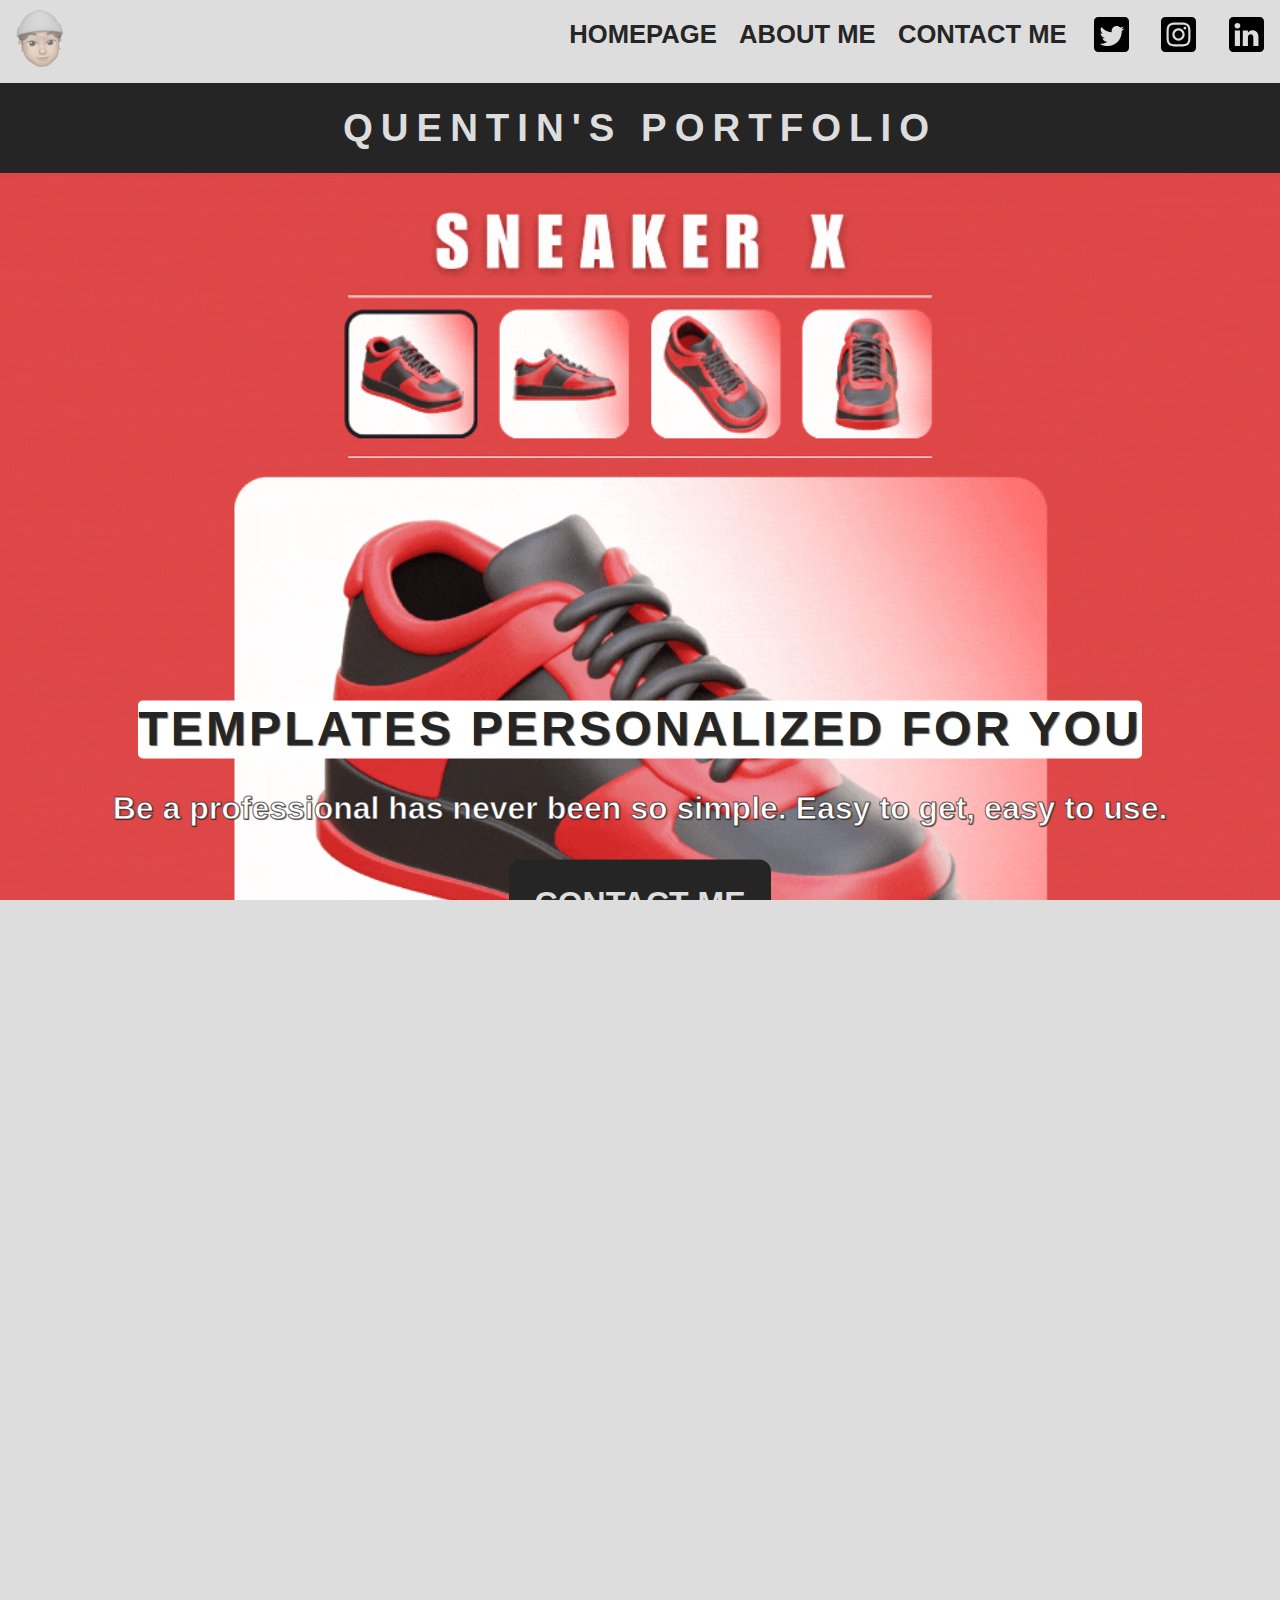
<file: index.html>
<!doctype html>
<html class="no-js" lang="en">

<head>
  <meta charset="utf-8">
  <title>Quentin's portfolio</title>
  <meta name="description" content="Welcome to my portfolio.">
  <meta name="viewport" content="width=device-width, initial-scale=1">

  <meta property="og:title" content="">
  <meta property="og:type" content="">
  <meta property="og:url" content="">
  <meta property="og:image" content="">

  <link rel="manifest" href="site.webmanifest">
  <link rel="icon" href="icon.png">

  <link rel="stylesheet" href="./css/normalize.css">
  <link rel="stylesheet" href="./css/main.css">

  <meta name="theme-color" content="#fafafa">
</head>

<body>
	<header class="header">
		<div class="face-logo">
			<a class="face-link" href="./index.html">
				<img src="./img/face-logo.png" width="80px" alt="logo-of-quentin-portfolio">
			</a>
		</div>
		<nav>
			<div class="navbar">
				<div class="container nav-container">
					<input type="checkbox" class="checkbox" id="menu-toggle"/>
					<label for="menu-toggle" class="hamburger-lines" aria-label="Toggle navigation menu">
							<span class="line line1"></span>
							<span class="line line2"></span>
							<span class="line line3"></span>
					</label>
					<ul class="menu-items">
						<li><a href="./index.html">HOMEPAGE</a></li>
						<li><a href="./about-me.html">ABOUT ME</a></li>
						<li><a href="./contact-me.html">CONTACT ME</a></li>
						<li class="sm-bar-item">
							<div class="sm-bar">
								<ul class="social-media-list">
									<li>
										<a href="https://x.com/QuentinLEH" class="sm-link" target="_blank">
											<img src="./img/twitter.svg" alt="twitter">
										</a>
									</li>
									<li>
										<a href="https://www.instagram.com/quentin_lehmann/" class="sm-link" target="_blank">
											<img src="./img/instagram.svg" alt="instagram">
										</a>
									</li>
									<li>
										<a href="https://www.linkedin.com/in/quentin-lehmann/" class="sm-link" target="_blank">
											<img src="./img/linkedin.svg" alt="linkedin">
										</a>
									</li>
								</ul>
							</div>
						</li>
					</ul>
				</div>
			</div>
		</nav>
	</header>

	<main>
		<div class="page-title-container">
			<h1 class="page-title">QUENTIN'S PORTFOLIO</h1>
		</div>

		<section class="hero">
			<div class="hero-content">
				<h2 class="hero-h">TEMPLATES PERSONALIZED FOR YOU</h2>
				<p class="hero-p">Be a professional has never been so simple. Easy to get, easy to use.</p>
				<a href="./contact-me.html">
					<button class="hero-button">CONTACT ME</button>
				</a>
			</div>
		</section>

		<section class="comments-container">
			<h2 class="comments-h2">SOME COMMENTS ABOUT MY WORK</h2>

			<div class="comments-part">
				<img src="./img/avatar1.webp" alt="profile-picture-of-keanu-leaves">
				<span>Keanu Leaves</span>
				<p>Fast, efficient, and fully customized service. Every detail was considered, and the final result was perfect for my project. Thank you again!</p>
			</div>
			<div class="comments-part">
				<img src="./img/avatar2.webp" alt="profile-picture-of-steal-jobs">
				<span>Steal Jobs</span>
				<p>Amazing experience! The visuals are modern and professionally designed. I received my template in no time, and it was exactly what I needed. Highly recommend!</p>
			</div>
			<div class="comments-part">
				<img src="./img/avatar3.webp" alt="profile-picture-of-sylvester-alone">
				<span>Sylvester Alone</span>
				<p>I was looking for an easy way to create impactful presentations without spending hours… and I found the perfect solution here! Very happy with the result.</p>
			</div>
		</section>
	</main>

	<footer>
		<span>Made with GitHub </span>
		&copy; 2025 Quentin's portfolio.
	</footer>

	<script src="./js/main.js"></script>
</body>

</html>
</file>
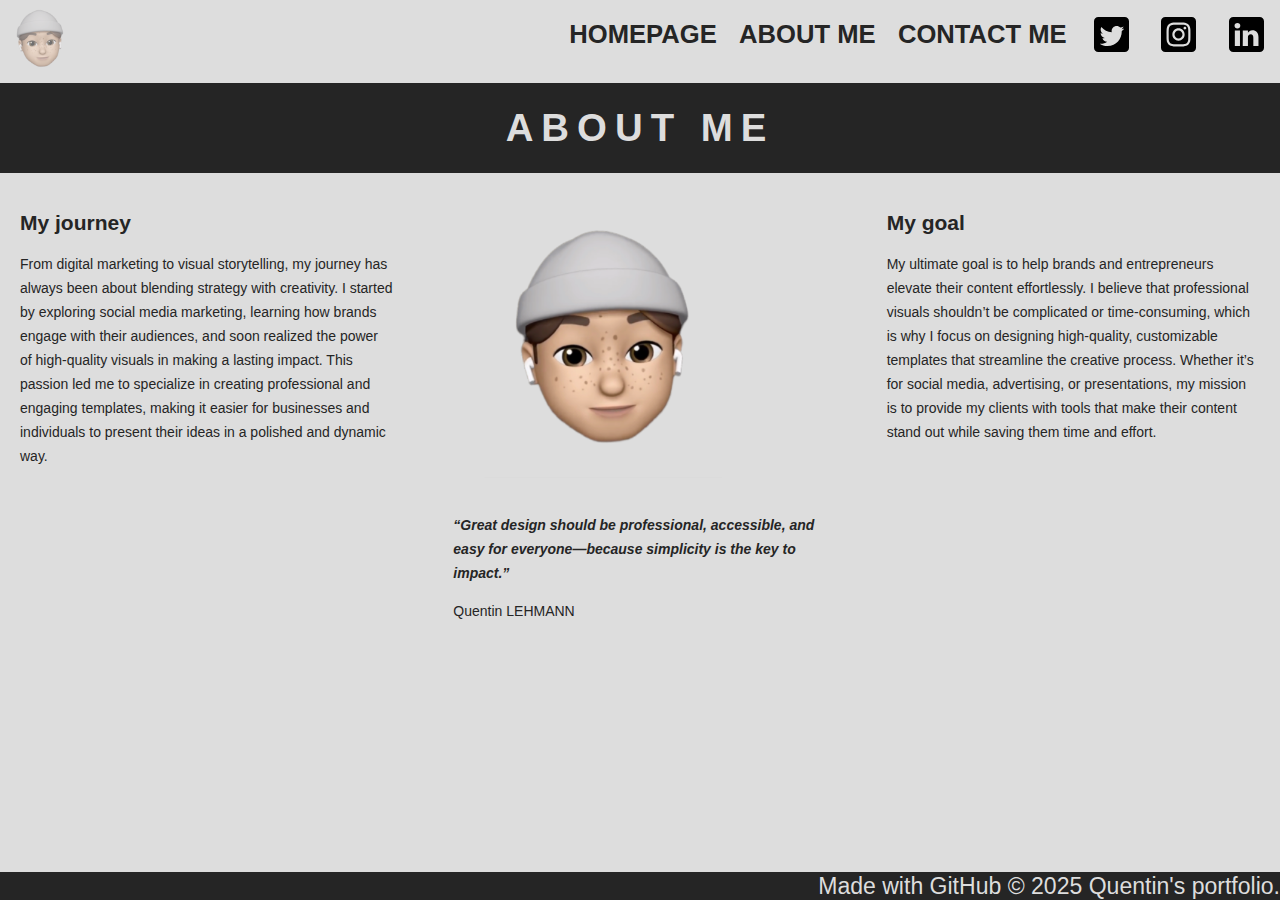
<file: about-me.html>
<!doctype html>
<html class="no-js" lang="en">

<head>
  <meta charset="utf-8">
  <title>About me</title>
  <meta name="description" content="Here you will learn some things about me.">
  <meta name="viewport" content="width=device-width, initial-scale=1">

  <meta property="og:title" content="">
  <meta property="og:type" content="">
  <meta property="og:url" content="">
  <meta property="og:image" content="">

  <link rel="manifest" href="site.webmanifest">
  <link rel="icon" href="icon.png">

  <link rel="stylesheet" href="./css/normalize.css">
  <link rel="stylesheet" href="./css/main.css">

  <meta name="theme-color" content="#fafafa">
</head>

<body>
	<header class="header">
		<div class="face-logo">
			<a class="face-link" href="./index.html">
				<img src="./img/face-logo.png" width="80px" alt="logo-of-quentin-portfolio">
			</a>
		</div>
		<nav>
			<div class="navbar">
				<div class="container nav-container">
					<input type="checkbox" class="checkbox" id="menu-toggle"/>
					<label for="menu-toggle" class="hamburger-lines" aria-label="Toggle navigation menu">
							<span class="line line1"></span>
							<span class="line line2"></span>
							<span class="line line3"></span>
					</label>
					<ul class="menu-items">
						<li><a href="./index.html">HOMEPAGE</a></li>
						<li><a href="./about-me.html">ABOUT ME</a></li>
						<li><a href="./contact-me.html">CONTACT ME</a></li>
						<li class="sm-bar-item">
							<div class="sm-bar">
								<ul class="social-media-list">
									<li>
										<a href="https://x.com/QuentinLEH" class="sm-link" target="_blank">
											<img src="./img/twitter.svg" alt="twitter">
										</a>
									</li>
									<li>
										<a href="https://www.instagram.com/quentin_lehmann/" class="sm-link" target="_blank">
											<img src="./img/instagram.svg" alt="instagram">
										</a>
									</li>
									<li>
										<a href="https://www.linkedin.com/in/quentin-lehmann/" class="sm-link" target="_blank">
											<img src="./img/linkedin.svg" alt="linkedin">
										</a>
									</li>
								</ul>
							</div>
						</li>
					</ul>
				</div>
			</div>
		</nav>
	</header>

	<main>
		<div class="page-title-container">
			<h1 class="page-title">ABOUT ME</h1>
		</div>

		<div class="about-me-container">
			<div class="about-me-text">
				<h2 class="about-me-h2">My journey</h2>
				<p>From digital marketing to visual storytelling, my journey has always been about blending strategy with creativity. I started by exploring social media marketing, learning how brands engage with their audiences, and soon realized the power of high-quality visuals in making a lasting impact. This passion led me to specialize in creating professional and engaging templates, making it easier for businesses and individuals to present their ideas in a polished and dynamic way.</p>
			</div>
			<div class="about-me-text">
				<img src="./icon.png" alt="quentin-photo-while-speaking">
					<p><q>Great design should be professional, accessible, and easy for everyone—because simplicity is the key to impact.</q></p>
					<p>Quentin LEHMANN</p>
			</div>
			<div class="about-me-text">
				<h2 class="about-me-h2">My goal</h2>
				<p>My ultimate goal is to help brands and entrepreneurs elevate their content effortlessly. I believe that professional visuals shouldn’t be complicated or time-consuming, which is why I focus on designing high-quality, customizable templates that streamline the creative process. Whether it’s for social media, advertising, or presentations, my mission is to provide my clients with tools that make their content stand out while saving them time and effort.</p>
			</div>
		</div>

	</main>

	<footer>
		<span>Made with GitHub </span>
		&copy; 2025 Quentin's portfolio.
	</footer>

	<script src="./js/main.js"></script>
</body>

</html>
</file>
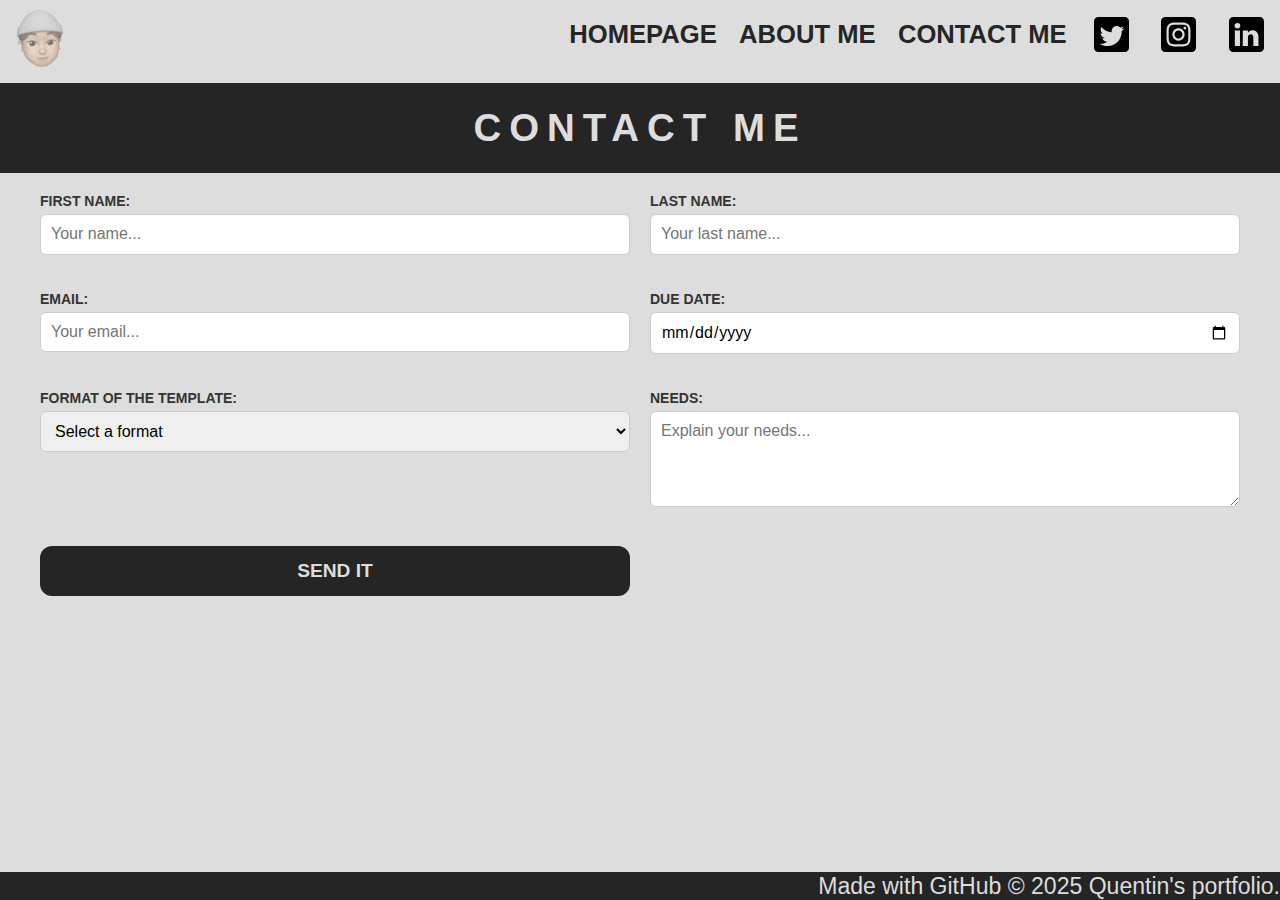
<file: contact-me.html>
<!doctype html>
<html class="no-js" lang="en">

<head>
  <meta charset="utf-8">
  <title>Contact</title>
  <meta name="description" content="Here you can fill the form to get your personalized template.">
  <meta name="viewport" content="width=device-width, initial-scale=1">

  <meta property="og:title" content="">
  <meta property="og:type" content="">
  <meta property="og:url" content="">
  <meta property="og:image" content="">

  <link rel="manifest" href="site.webmanifest">
  <link rel="icon" href="icon.png">

  <link rel="stylesheet" href="./css/normalize.css">
  <link rel="stylesheet" href="./css/main.css">

  <meta name="theme-color" content="#fafafa">
</head>

<body>
	<header class="header">
		<div class="face-logo">
			<a class="face-link" href="./index.html">
				<img src="./img/face-logo.png" width="80px" alt="logo-of-quentin-portfolio">
			</a>
		</div>
		<nav>
			<div class="navbar">
				<div class="container nav-container">
					<input type="checkbox" class="checkbox" id="menu-toggle"/>
					<label for="menu-toggle" class="hamburger-lines" aria-label="Toggle navigation menu">
							<span class="line line1"></span>
							<span class="line line2"></span>
							<span class="line line3"></span>
					</label>
					<ul class="menu-items">
						<li><a href="./index.html">HOMEPAGE</a></li>
						<li><a href="./about-me.html">ABOUT ME</a></li>
						<li><a href="./contact-me.html">CONTACT ME</a></li>
						<li class="sm-bar-item">
							<div class="sm-bar">
								<ul class="social-media-list">
									<li>
										<a href="https://x.com/QuentinLEH" class="sm-link" target="_blank">
											<img src="./img/twitter.svg" alt="twitter">
										</a>
									</li>
									<li>
										<a href="https://www.instagram.com/quentin_lehmann/" class="sm-link" target="_blank">
											<img src="./img/instagram.svg" alt="instagram">
										</a>
									</li>
									<li>
										<a href="https://www.linkedin.com/in/quentin-lehmann/" class="sm-link" target="_blank">
											<img src="./img/linkedin.svg" alt="linkedin">
										</a>
									</li>
								</ul>
							</div>
						</li>
					</ul>
				</div>
			</div>
		</nav>
	</header>

	<main>
		<div class="page-title-container">
			<h1 class="page-title">CONTACT ME</h1>
		</div>

		<section class="section-form">
			<form action="./thank-you.html" id="registrationForm" class="container-form">

				<div class="form-row">
					<label for="firstName">FIRST NAME:</label>
					<input type="text" id="firstName" name="firstName" required autocomplete="given-name" placeholder="Your name...">
					<span id="firstNameError" class="error"></span><br><br>
				</div>
			
				<div class="form-row">
					<label for="lastName">LAST NAME:</label>
					<input type="text" id="lastName" name="lastName" required autocomplete="family-name" placeholder="Your last name...">
					<span id="lastNameError" class="error"></span><br><br>
				</div>

				<div class="form-row">
					<label for="email">EMAIL:</label>
					<input type="email" id="email" name="email" required autocomplete="email" placeholder="Your email...">
					<span id="emailError" class="error"></span><br><br>
				</div>

				<div class="form-row">
					<label for="due">DUE DATE:</label>
					<input type="date" id="due" name="due" required><br><br>
				</div>
			
				<div class="form-row">
					<label for="format">FORMAT OF THE TEMPLATE:</label>
					<select id="format" name="format" required>
					<option value="">Select a format</option>
					<option value="por">Portrait (Reels, TikToks...)</option>
					<option value="lan">Landscape (Youtube...)</option>
					<option value="pos">Post (Instagram, Facebook...)</option>
					<option value="ppt">Powerpoint Presentation</option>
					</select><br><br>
				</div>
			
				<div class="form-row">
					<label for="needs">NEEDS:</label>
					<textarea id="needs" name="needs" rows="4" cols="30" placeholder="Explain your needs..."></textarea><br><br>
				</div>

				<button type="submit">SEND IT</button>
			</form>
		</section>

	</main>

	<footer>
		<span>Made with GitHub </span>
		&copy; 2025 Quentin's portfolio.
	</footer>

	<script src="./js/main.js"></script>
</body>

</html>
</file>
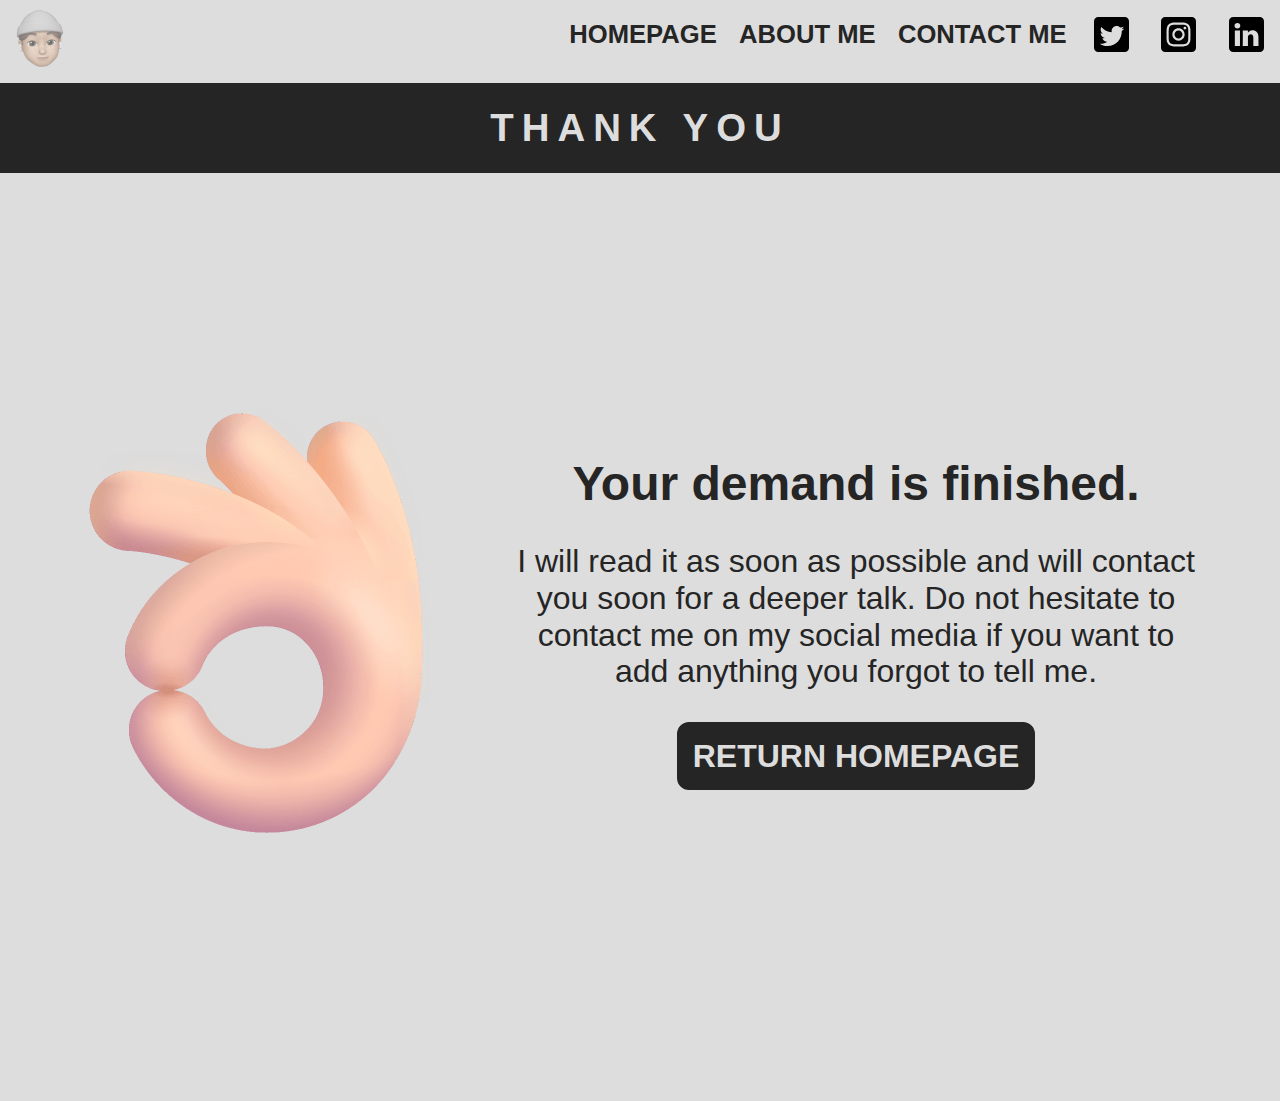
<file: thank-you.html>
<!doctype html>
<html class="no-js" lang="en">

<head>
  <meta charset="utf-8">
  <title>Thank you</title>
  <meta name="description" content="Thank you for your demand, I will contact you soon.">
  <meta name="viewport" content="width=device-width, initial-scale=1">

  <meta property="og:title" content="">
  <meta property="og:type" content="">
  <meta property="og:url" content="">
  <meta property="og:image" content="">

  <link rel="manifest" href="site.webmanifest">
  <link rel="icon" href="icon.png">

  <link rel="stylesheet" href="./css/normalize.css">
  <link rel="stylesheet" href="./css/main.css">

  <meta name="theme-color" content="#fafafa">
</head>

<body>
	<header class="header">
		<div class="face-logo">
			<a class="face-link" href="./index.html">
				<img src="./img/face-logo.png" width="80px" alt="logo-of-quentin-portfolio">
			</a>
		</div>
		<nav>
			<div class="navbar">
				<div class="container nav-container">
					<input type="checkbox" class="checkbox" id="menu-toggle"/>
					<label for="menu-toggle" class="hamburger-lines" aria-label="Toggle navigation menu">
							<span class="line line1"></span>
							<span class="line line2"></span>
							<span class="line line3"></span>
					</label>
					<ul class="menu-items">
						<li><a href="./index.html">HOMEPAGE</a></li>
						<li><a href="./about-me.html">ABOUT ME</a></li>
						<li><a href="./contact-me.html">CONTACT ME</a></li>
						<li class="sm-bar-item">
							<div class="sm-bar">
								<ul class="social-media-list">
									<li>
										<a href="https://x.com/QuentinLEH" class="sm-link" target="_blank">
											<img src="./img/twitter.svg" alt="twitter">
										</a>
									</li>
									<li>
										<a href="https://www.instagram.com/quentin_lehmann/" class="sm-link" target="_blank">
											<img src="./img/instagram.svg" alt="instagram">
										</a>
									</li>
									<li>
										<a href="https://www.linkedin.com/in/quentin-lehmann/" class="sm-link" target="_blank">
											<img src="./img/linkedin.svg" alt="linkedin">
										</a>
									</li>
								</ul>
							</div>
						</li>
					</ul>
				</div>
			</div>
		</nav>
	</header>

	<main>
		<div class="page-title-container">
			<h1 class="page-title">THANK YOU</h1>
		</div>

		<div class="thank-you-container">
			<img src="./img/ok-sign.png" class="ok-img" alt="hand-making-okay-sign">
			<div class="thank-you-text">
				<h2 class="thank-you-h2">Your demand is finished.</h2>
				<p>I will read it as soon as possible and will contact you soon for a deeper talk. Do not hesitate to contact me on my social media if you want to add anything you forgot to tell me.</p>
				<a href="./index.html">
					<button class="thank-you-button">RETURN HOMEPAGE</button>
				</a>
			</div>
		</div>

	</main>

	<footer>
		<span>Made with GitHub </span>
		&copy; 2025 Quentin's portfolio.
	</footer>

	<script src="./js/main.js"></script>
</body>

</html>
</file>
<file: css/main.css>
/* ----------------------------------------- */
/* GENERAL RULES --------------------------- */
/* ----------------------------------------- */
html { /* Scroll visual effect */
    scroll-behavior: smooth;
}
body {
    font-family: "Helvetica", sans-serif;
    color: #252525;
    background-color: #dddddd;
    font-size: 14px;
    font-weight: light 300;
    display: grid;
    grid-template-rows: auto 1fr auto; /* Technique to put the footer on the bottom of the webpage (Header/Main/Footer) */
    min-height: 100vh /* Make the website at least as one page */
    /* margin: 0px; */
}
html, body {
    height: 100%;
    margin: 0;
    overflow-x: hidden; /* Hide the horizontal scroll */
}
a { /* Link style */
    color: #468847;
    text-decoration: underline;
}
a:focus-visible { /* TAB for Accessibility */
    border: 5px solid #ff0000;
}
a:hover { /* Link style when you have your mouse on it */
    color: #ff0000;
} 
button {
    cursor: pointer; /* Cursor style for buttons */
    background-color: #252525;
    border: 2px solid #252525;
    border-radius: 12px;
    color: #dddddd;
    padding: 2%; /* Responsive padding, depend on % */
    text-align: center;
    text-decoration: none;
    display: inline-block;
    font-size: 1.2rem;
    font-weight: bold;
} 
button:hover { /* Button style when you have your mouse on it */
    background-color: #dddddd; 
    border: 2px solid #252525;
    color: #252525;
} 
/* ----------------------------------------- */


/* ----------------------------------------- */
/* HEADER ---------------------------------- */
/* ----------------------------------------- */
.header {
    display: flex;
    align-items: center;
    justify-content: space-between;
}
.face-logo a:hover { /* Logo style when you have your mouse on it (like links & buttons) */
    color: initial;
    opacity: 50%;
    text-decoration: none;
    background: none;
}
/* ----------------------------------------- */


/* ----------------------------------------- */
/* NAV BAR --------------------------------- */
/* ----------------------------------------- */
.container {
    max-width: 1050px;
    width: 100%;
    margin: auto;
}
.navbar {
    width: 100%;
}
.nav-container {
    display: flex;
    justify-content: space-between;
    align-items: center;
    height: 62px;
}

/* GENERAL MENU RULES */
.navbar .menu-items {
    display: flex;
}
.navbar .nav-container li {
    list-style: none;
}
.navbar .nav-container a {
    text-decoration: none;
    color: #252525;
    font-size: 3vw;
    font-weight: bold;
}
.navbar .nav-container a:hover {
    opacity: 50%;
}

/* DESIGN OF THE HAMBURGER MENU*/
.nav-container {
    position: relative;
    height: 60px;
}
.nav-container .checkbox {
    position: absolute;
    height: 50px;
    opacity: 0;
    cursor: pointer;
    z-index: 15; /* Put the cross as the top layer */
}
.nav-container .hamburger-lines {
    position: absolute;
    display: block;
    width: 40px;
    height: 30px;
    top: 15px;
    right: 20px;
    z-index: 15; /* Also put the lines as the top layer */
    display: flex;
    flex-direction: column;
    justify-content: space-between;
    cursor: pointer;
    z-index: 25; /* Put the hamburger menu as the top layer */
}
.nav-container .hamburger-lines .line {
    display: block;
    width: 100%;
    height: 4px;
    background-color: #252525;
    transition: transform 0.4s ease-in-out;
}

/* ANIMATION OF THE HAMBURGER MENU */
.nav-container .hamburger-lines .line1 {
    transform-origin: center;
    transition: transform 0.3s ease-in-out;
}
.nav-container .hamburger-lines .line3 {
    transform-origin: center;
    transition: transform 0.3s ease-in-out;
}
.nav-container input[type="checkbox"]:checked ~ .hamburger-lines {
    position: fixed; /* Keep button always visible even when we are inside the slide menu */
    top: 27px;
    right: 20px;
    z-index: 30; /* Put the hamburger menu as the top top layer */
}
.nav-container input[type="checkbox"]:checked ~ .hamburger-lines .line1 {
    transform: rotate(-45deg) translate(-5px, 13px);
}
.nav-container input[type="checkbox"]:checked ~ .hamburger-lines .line2 {
    opacity: 0;
}
.nav-container input[type="checkbox"]:checked ~ .hamburger-lines .line3 {
    transform: rotate(45deg) translate(-5px, -13px);
}

/* MOBILE MENU LOOK (CLASSIC) */
.navbar .menu-items {
    position: fixed;
    top: 0;
    right: 0;
    height: 100vh;
    width: 40%; /* Sliding menu as only a 40% part of the screen (from the rightside) */
    background: #dddddd;
    box-shadow: -2px 0 5px rgba(0, 0, 0, 0.2);
    transform: translateX(100%);
    transition: transform 0.5s ease-in-out;
    display: flex;
    flex-direction: column;
    align-items: stretch;
    padding-top: 100px;
    margin-top: 0;
    z-index: 10; /* Put the off-canva menu as the middle layer */
}
.navbar .menu-items li {
    font-size: 1.5rem;
    font-weight: bold;
    margin: 20px 0;
}
.nav-container input[type="checkbox"]:checked ~ .menu-items {
    transform: translateX(0);
}

/* DESKTOP MENU LOOK (MEDIAQUERRY) */
@media (min-width: 768px) {
    .navbar .menu-items {
        position: static;
        height: auto;
        width: auto;
        background: none;
        box-shadow: none;
        transform: none;
        display: flex;
        flex-direction: row;
        padding: 0;
    }
    .navbar .menu-items li {
        margin: none;
        display: flex;
        align-items: center;
        margin: 0;
    }
    .navbar .nav-container a {
        font-size: 2vw;
        padding: 0.7rem;
    }
    .nav-container .hamburger-lines,
    .nav-container .checkbox { /* Hide the hamburger menu when in desktop format */
        display: none;
    }
}
/* ----------------------------------------- */


/* ----------------------------------------- */
/* PAGE TITLE ------------------------------ */
/* ----------------------------------------- */
.page-title-container {
    display: flex;
    justify-content: center;
    align-items: center;
    height: 10vh;
    background-color: #252525;
}
.page-title {
    text-align: center;
    font-size: 3vw;
    font-weight: bold;
    color: #dddddd;
    letter-spacing: 0.5rem;
}
/* ----------------------------------------- */


/* ----------------------------------------- */
/* HERO CONTENT ---------------------------- */
/* ----------------------------------------- */
.hero {
    background-image: url('../img/hero-container-mobile.gif');
    background-size: cover;
    background-position: center;
    background-repeat: no-repeat;
    width: 100%;
    height: 100vh; /*  */
    display: flex;
    flex-direction: column;
    justify-content: center;
    align-items: center;
    position: relative;
    z-index: 1; /* Put the content as the bottom layer */
}
.hero-content {
    position: absolute;
    bottom: 0.2%;
    left: 50%;
    transform: translate(-50%, -50%);
    width: 100%;
    max-width: 1200px;
    text-align: center;
    font-size: 2.5vw;
    text-shadow: 1px 1px 1px #252525ba;
}
.hero-button {
    font-size: 2.5vw; /* Make the Hero's button responsive */
}
.hero-h {
    background-color: #ffffff;
    border-radius: 5px ;
    line-height: 120%;
    width: fit-content;
    text-align: center;
    margin: 0;
    display: inline-block;
    letter-spacing: 0.2rem;
}
.hero-p {
    color: #ffffff;
    -webkit-text-stroke: 1px #252525ba;
    font-weight: bold;
}

@media (min-width: 768px) { /* Make it responsive for desktops, with a new GIF format adapted for it */
    .hero {
        background-image: url('../img/hero-container-desktop.gif');
    }
}
/* ----------------------------------------- */


/* ----------------------------------------- */
/* COMMENTS SECTION ------------------------ */
/* ----------------------------------------- */
.comments-container {
    margin-top: 20px;
}
.comments-h2 {
    text-align: center;
    font-size: 3vw;
    font-weight: bold;
    padding: 1%;
}
.comments-part {
    border: 2px solid #252525;
    border-radius: 5px;
    padding: 10px;
    margin: 16px;
  }
.comments-part::after {
    content: "";
    clear: both;
    display: table;
 }
.comments-part img {
    float: left;
    margin-right: 20px;
    border-radius: 50%;
    width: 15%;
}
.comments-part span {
    font-size: 2.5vw;
    margin-right: 15px;
    font-weight: bold;
}
.comments-part p {
    font-size: 2vw;
    margin-right: 15px;
}
  
@media (max-width: 768px) {
    .comments-part {
        text-align: center;
        padding-left: 40px;
        padding-right: 40px;
        text-justify: auto;
    }
    .comments-part img {
        margin: auto;
        float: none;
        display: block;
        justify-content: center;
        width: 30%;
    }
}
/* ----------------------------------------- */


/* ----------------------------------------- */
/* SM BAR ---------------------------------- */
/* ----------------------------------------- */
.sm-bar {
    display: flex;
    justify-content: flex-start;
}
.navbar .nav-container li {
    margin: none; /* Already to much margin */
}
ul.social-media-list {
    list-style-type: none;
    margin: 0;
    padding: 0;
    display: flex;
}
ul.social-media-list li {
    display: inline-block;
}
ul.social-media-list img {
    padding: 5px;
    border-radius: 5px;
    width: 70%;
    height: auto;
    justify-content: center;
}
ul.social-media-list a:hover {
    opacity: 50%;
}
.sm-link {
    display: flex;
    justify-content: center;
}

@media (min-width: 768px) { /* Making it adapted/responsive of the desktops */
    .sm-bar {
        width: auto;
        position: static;
    }
    .navbar .menu-items {
        display: flex;
        align-items: center;
    }
    .navbar .menu-items li {
        margin-right: 0;
    }
    .navbar .menu-items .sm-bar {
        margin-left: 0;
    }
    ul.social-media-list img {
        width: 35px;
        height: 35px;
        justify-content: center;
    }
}
/* ----------------------------------------- */


/* ----------------------------------------- */
/* FOOTER ---------------------------------- */
/* ----------------------------------------- */
footer {
    bottom: 0; /* Position to the bottom of the page */
    width: 100%;
    background-color: #252525;
    color: #dddddd;
    text-align: right;
    line-height: 2.2vw; /* Making both 2 lines responsive for all devices */
    font-size: 1.8vw;
  }
/* ----------------------------------------- */


/* ----------------------------------------- */
/* FORM ------------------------------------ */
/* ----------------------------------------- */
form {
    max-width: 1200px;
    padding: 20px;
    margin: auto;
    background: #dddddd;
    display: grid;
    gap: 15px;
}
label {
    font-weight: 600;
    color: #333;
    display: block;
    margin-bottom: 5px;
}
input, select, textarea {
    width: 100%;
    padding: 10px;
    border: 1px solid #ccc;
    border-radius: 6px;
    font-size: 16px;
    box-sizing: border-box;
}
input:focus, select:focus, textarea:focus {
    border-color: #dddddd;
    outline: none;
}

/* GRID FORMULAIRE */
.container-form {
    display: grid;
    gap: 10px;
}
.container-form [type="submit"]:hover {
    background: #dddddd;
}


.error { /* Error message style */
    color: #ff0000;
    font-size: 14px;
}

@media (min-width: 768px) { /* Making the form responsive (2 colums when on desktop formats) */
    .container-form {
        grid-template-columns: 1fr 1fr;
        gap: 20px;
    }
    .full-width {
        grid-column: span 2;
    }
}
/* ----------------------------------------- */


/* ----------------------------------------- */
/* THANK YOU CONTAINER --------------------- */
/* ----------------------------------------- */
.thank-you-container {
    display: flex;
    flex-direction: column;
    justify-content: space-evenly;
    align-items: center;
    text-align: center;
    height: 100vh;
    font-size: 2.5vw;
}
.ok-img {
    width: 80%;
    height: auto;
}
.thank-you-h2 {
    margin: 0;
}
.thank-you-button {
    font-size: 2.5vw; /* Make the Thank's button responsive */
}

@media (min-width: 768px) { /* Making the container responsive (2 colums when on desktop formats) */
    .thank-you-container {
        display: flex;
        flex-direction: row
    }
    .thank-you-text { /* With the right one shared in 3 lines, adpated to the large desktop format */
        display: flex;
        flex-direction: column;
        padding-right: 80px;
    }
}
/* ----------------------------------------- */


/* ----------------------------------------- */
/* ABOUTE ME ------------------------------- */
/* ----------------------------------------- */
.about-me-container {
    display: flex;
    gap: 20px;
    flex-wrap: wrap;
    justify-content: space-between;
    margin-bottom: 20px;
}
.about-me-text {
    flex: 1 1 300px; /* Flex-grow: 1, Flex-shrink: 1, Flex-basis: 300px */
    padding: 20px;
    line-height: 1.5rem;
    text-justify: inter-word;
}
.about-me-text img {
    width: 80%;
    height: auto;
}
q {
    font-style: italic;
    font-weight: bold;
}
/* ----------------------------------------- */
</file>
